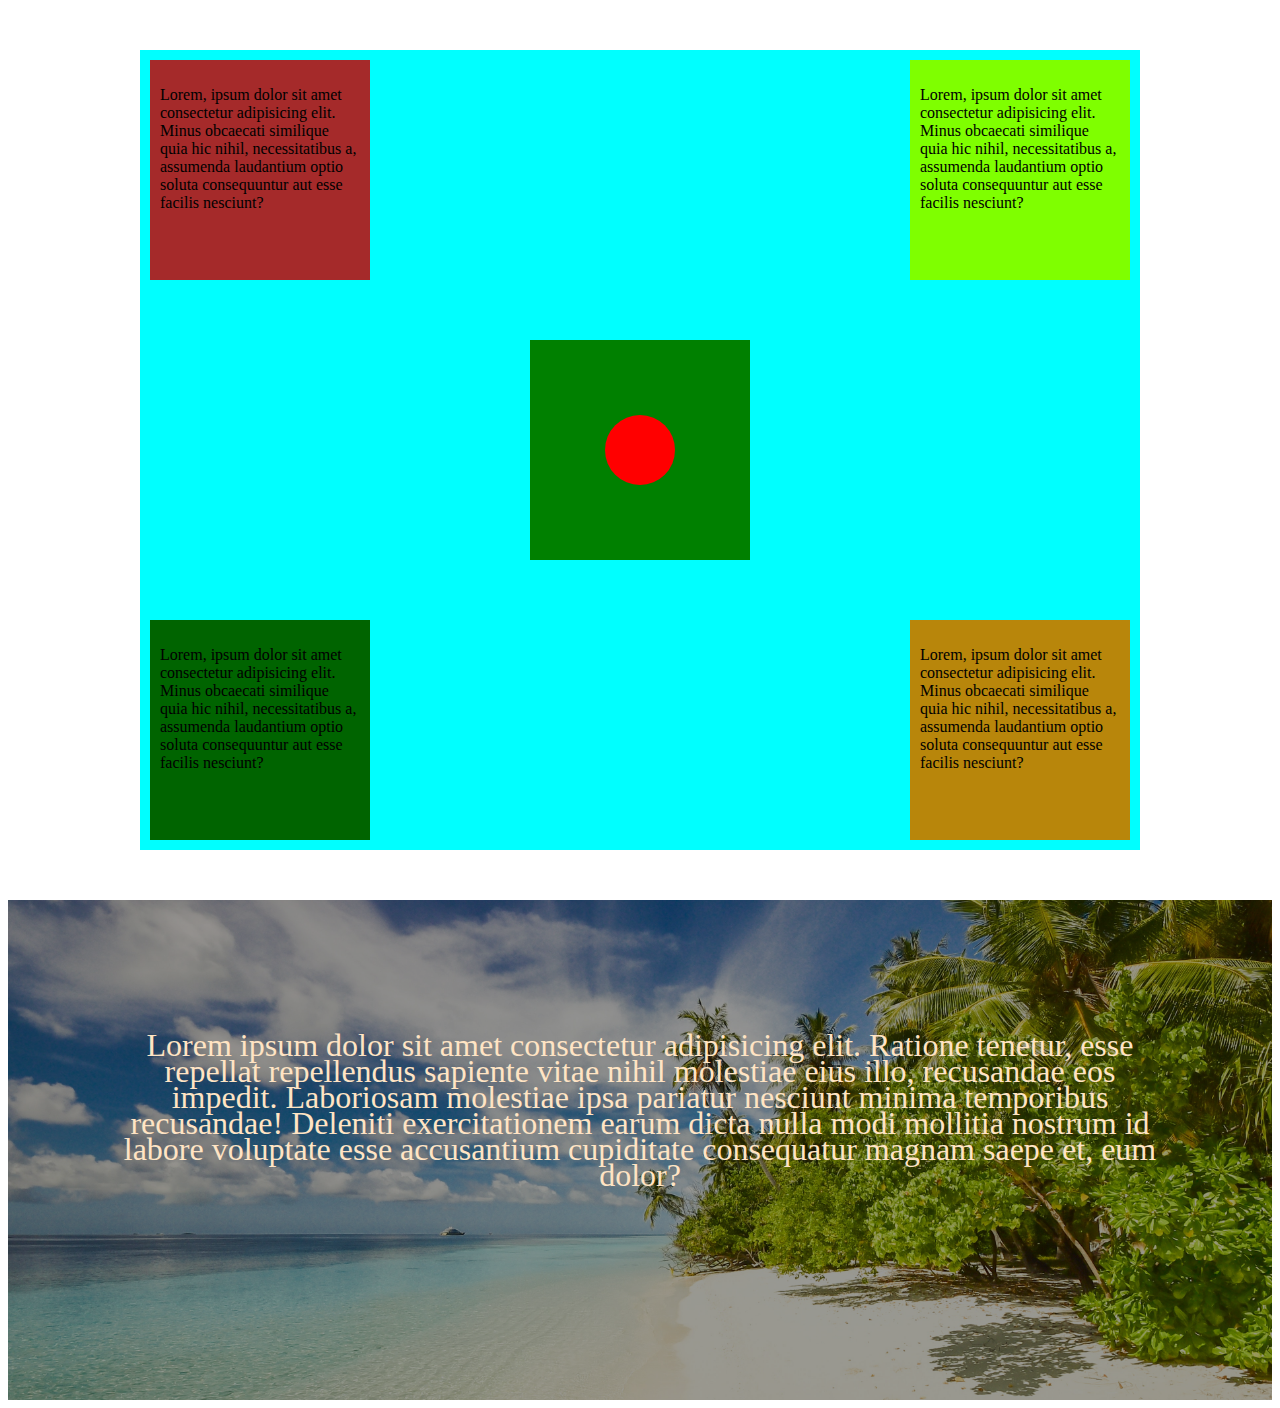
<file: Position.html>
<!DOCTYPE html>
<html lang="en">
<head>
    <meta charset="UTF-8">
    <meta http-equiv="X-UA-Compatible" content="IE=edge">
    <meta name="viewport" content="width=device-width, initial-scale=1.0">
    <link rel="stylesheet" href="css/style.css">
    <title>Position</title>
</head>
<body>
    <div class="position-main">
        <div class="one"><p>Lorem, ipsum dolor sit amet consectetur adipisicing elit. Minus obcaecati similique quia hic nihil, necessitatibus a, assumenda laudantium optio soluta consequuntur aut esse facilis nesciunt?</p></div>
        <div class="two"><p>Lorem, ipsum dolor sit amet consectetur adipisicing elit. Minus obcaecati similique quia hic nihil, necessitatibus a, assumenda laudantium optio soluta consequuntur aut esse facilis nesciunt?</p></div>
        <div class="three"><p>Lorem, ipsum dolor sit amet consectetur adipisicing elit. Minus obcaecati similique quia hic nihil, necessitatibus a, assumenda laudantium optio soluta consequuntur aut esse facilis nesciunt?</p></div>
        <div class="four"><p>Lorem, ipsum dolor sit amet consectetur adipisicing elit. Minus obcaecati similique quia hic nihil, necessitatibus a, assumenda laudantium optio soluta consequuntur aut esse facilis nesciunt?</p></div>
        <div class="flag">
            <div class="flag-color"></div>
        </div>

    </div>
    <div class="banner-bg">
        <div class="af-be">
            <p>Lorem ipsum dolor sit amet consectetur adipisicing elit. Ratione tenetur, esse repellat repellendus sapiente vitae nihil molestiae eius illo, recusandae eos impedit. Laboriosam molestiae ipsa pariatur nesciunt minima temporibus recusandae! Deleniti exercitationem earum dicta nulla modi mollitia nostrum id labore voluptate esse accusantium cupiditate consequatur magnam saepe et, eum dolor?</p>
        </div>
    </div>
</body>
</html>
</file>
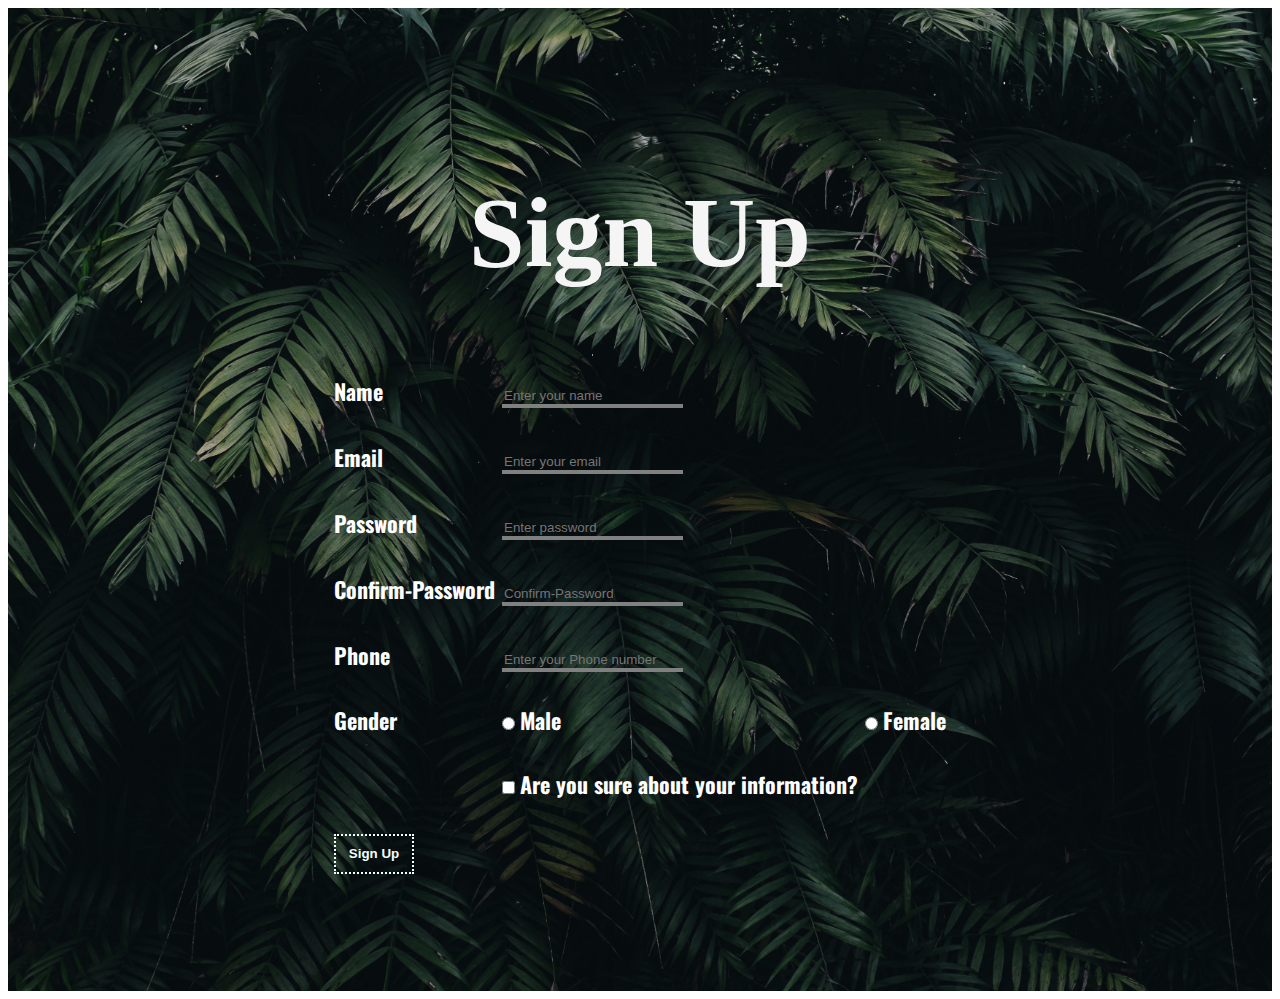
<file: signup.html>
<!DOCTYPE html>
<html lang="en">
<head>
    <meta charset="UTF-8">
    <meta http-equiv="X-UA-Compatible" content="IE=edge">
    <meta name="viewport" content="width=device-width, initial-scale=1.0">
    <link rel="stylesheet" href="css/style.css">
    <link rel="preconnect" href="https://fonts.googleapis.com">
<link rel="preconnect" href="https://fonts.gstatic.com" crossorigin>
<link href="https://fonts.googleapis.com/css2?family=Oswald:wght@600&display=swap" rel="stylesheet">
    <title>Sign up</title>
</head>
<body>
    <div class="main-div">
        <form action="">
            <table class="table">
                <h1 class="head-table"> Sign Up </h1>
                <tr>
                    <td>Name</td>
                    <td><input type="text" name="" placeholder="Enter your name" required></td>
                </tr>
                <tr>
                    <td>Email</td>
                    <td><input type="email" name="" placeholder="Enter your email" required></td>
                </tr>
                <tr>
                    <td>Password</td>
                    <td><input type="password" name="" placeholder="Enter password" required></td>
                </tr>
                <tr>
                    <td>Confirm-Password</td>
                    <td><input type="password" name="" placeholder="Confirm-Password" required></td>
                </tr>
                <tr>
                    <td>Phone</td>
                    <td><input type="number" name="" placeholder="Enter your Phone number" required></td>
                </tr>
                <tr>
                    <td>Gender</td>
                    <td><input type="radio" name="gender" value="male" required>Male</td>
                    <td><input type="radio" name="gender" value="female" required>Female</td>
                </tr>
                <tr>
                    <td></td>
                    <td><input type="checkbox" name="">Are you sure about your information?</td>
                </tr>
                <tr>
                    <td><button type="submit">Sign Up</button></td>
                </tr>
            </table>
        </form>
    </div>
</body>
</html>
</file>
<file: css/style.css>
h1 {
  text-align: center;
  font-size: 50px;
  
}
a {
  text-decoration: none;
}

.full-wraper {
  width: 100%;
  clear: both;
}
.wraper {
  width: 1200px;
  margin: 0 auto;
}
.logo {
  width: 150px;
}
.logo img {
  width: 100px;
  padding: 30px 0;
  float: left;
}
.menu {
  float: left;
  width: 800px;
  text-align: right;
  margin-top: 50px;
}

.menu a {
  color: brown;
  padding: 15px;
  font-size: x-large;
}
.reg{
  width: 300px;
  float: right;
  text-align: right;
  margin-top: 50px;
}
.reg a{
  color: burlywood;
  padding: 20px;
  font-size: x-large;
}
/* =====banner style =====*/
.bg-img {
  background-image: url(../images/background3.jpg);
  background-position: center;
  background-size: cover;
  background-repeat: no-repeat;
  padding: 200px 0;
  border: 5px solid white;
  margin: 15px;
  
}
.banner-text {
  text-align: center;
  
}
.banner-text h1 {
  font-size: 40px;
  color: greenyellow;
  padding-bottom: 40px;
}
.banner-text p {
  background: rgba(194, 15, 15, 0.267);
  margin-top: 50px;
  text-align: justify;
  font-weight: bold;
  font-size: 20px;
  font-family: "Gill Sans", "Gill Sans MT", Calibri, "Trebuchet MS", sans-serif;
  padding-top: 50px;
}
/*=======about=====*/
.about{
  font-size: 100px;
}
.about-img{
  float: left;
  width: 50%;
  
  
}
.about-img img{
  width: 100%;
  
  
}
.about-right{
  float: left;
  width: 50%;
  position: relative;
  
}
.about-right p{
  width: 100%;
  line-height: 25px;
  margin-left: 40px;
  margin-top: 10px;
  text-align: justify;
  font-size: 20px;
  }
  .about-right a{
    position: absolute;
    
    left: 40px;
    float: left;
    line-height: 15px;
    font-weight: bolder;
    font-size: 30px;
  }

/* =======service item =====*/
.service-head{
  text-align: center;
  font-size: 100px;
  font-weight: bolder;
  color: darkorange;
  
}
.service-item{
  width: 300px;
  float: left;
  text-align: justify;
  border: 6px solid black;
  border-radius: 10px;
  margin-top: 20px;
  margin-left: 60px;
}
.service-item h1{
  font-size: 40px;
  
}
.service-item p{
  padding: 10px;
  font-size: 16px;
  text-align: justify;
}
.service-item a{
  padding: 10px;
  font-weight: bolder;
}

/*======signup desgin======*/
.main-div{
  background-image: url(../images/background5.jpg);
  background-size: cover;
  background-repeat: no-repeat;
  background-position: center;
  
  padding: 100px 0 ;
}
.table{
  margin: 0 auto;
  color: white;
  
} 
.head-table{
  text-align: center;
  font-size: 100px;
  color: whitesmoke;
}
.table tr td{
  padding: 15px 0;
  font-size: 22px;
  font-weight: 700;
  font-family: 'Oswald', sans-serif;
}
.table tr td input{
  color: white;
  background: transparent;
  border: none;
  border-bottom: 4px solid gray;
  margin: 0 5px;
  
}
.table tr td button{
  height: 40px;
  width: 80px;
  background: transparent;
  border: none;
  border: 2px dotted;
  font-weight: 900;
  color: azure;
  transition: 4s;
}
.table tr td button:hover{
  background:rgba(255, 81, 0, 0.685);
  color: chocolate;
}
/*--- login information---*/
.main-div-login{
  background-image: url(../images/background3.jpg);
  background-size: cover;
  background-repeat: no-repeat;
  background-position: center;
  padding: 100px 0;
  
}
.login-table{
  margin: 0 auto;
  color: brown;
}
.login-table tr td{
  font-size: 40px;
  font-weight: 900;
  font-family: 'Oswald', sans-serif;
font-family: 'Ubuntu', sans-serif;
padding: 20px 0;
}
.login-table tr td input{
  height: 20px;
  background: transparent;
  border: none;
  border-bottom: 3px dashed gold;
  margin: 0 20px;

}
.login-table tr td button{
  height: 40px;
  width: 100px;
  background: transparent;
  border: 5px solid blueviolet;
  font-size: 20px;
  font-weight: 600;
  color: fuchsia;
  transition: 5s;

}
.login-table tr td button:hover{
  background-color: crimson;
  color: darkgreen;

}
/* -----Position ------*/
.position-main{
  width: 1000px;
  height: 800px;
  background-color: aqua;
  margin: 0 auto;
  margin-top: 50px;
  position: relative;
}
.one{
  width: 200px;
  height: 200px;
  background-color: brown;
  float: left;
  padding: 10px;
  position: absolute;
  left: 10px;
  top: 10px;
}
.two{
  width: 200px;
  height: 200px;
  background-color: chartreuse;
  float: left;
  padding: 10px;
  position: absolute;
  right: 10px;
  top: 10px;
}
.three{
  width: 200px;
  height: 200px;
  background-color: darkgoldenrod;
  float: left;
  padding: 10px;
  position: absolute;
  right: 10px;
  bottom: 10px;
}
.four{
  width: 200px;
  height: 200px;
  background-color: darkgreen;
  float: left;
  padding: 10px;
  position: absolute;
  left: 10px;
  bottom: 10px;
}
.flag{
  width: 200px;
  height: 200px;
  background-color: green;
  float: left;
  padding: 10px;
  position: absolute;
  left: 50%;
  top: 50%;
  transform: translate(-50%, -50%);
}
.flag-color{
  position: relative;
  left: 50%;
  top: 50%;
  transform: translate(-50%, -50%);
  background: red;
  height: 70px;
  width: 70px;
  border-radius: 50%;
}
/*------after and before tag uses*/
.banner-bg{
  background: url(../images/background2.jpg);
  background-size: cover;
  background-repeat: no-repeat;
  background-position: center;
  margin-top: 50px;
  padding: 250px 10px;
  position: relative;
}
.banner-bg .af-be{
  position: absolute;
  height: 100%;
  width: 100%;
  background: rgba(0, 0, 0, 0.4);
  top: 0;
  left: 0;
  content: '';
}
.af-be p{
  color: bisque;
  text-align: center;
  padding: 100px;
  line-height: 26px;
  font-size: xx-large;
}
</file>
